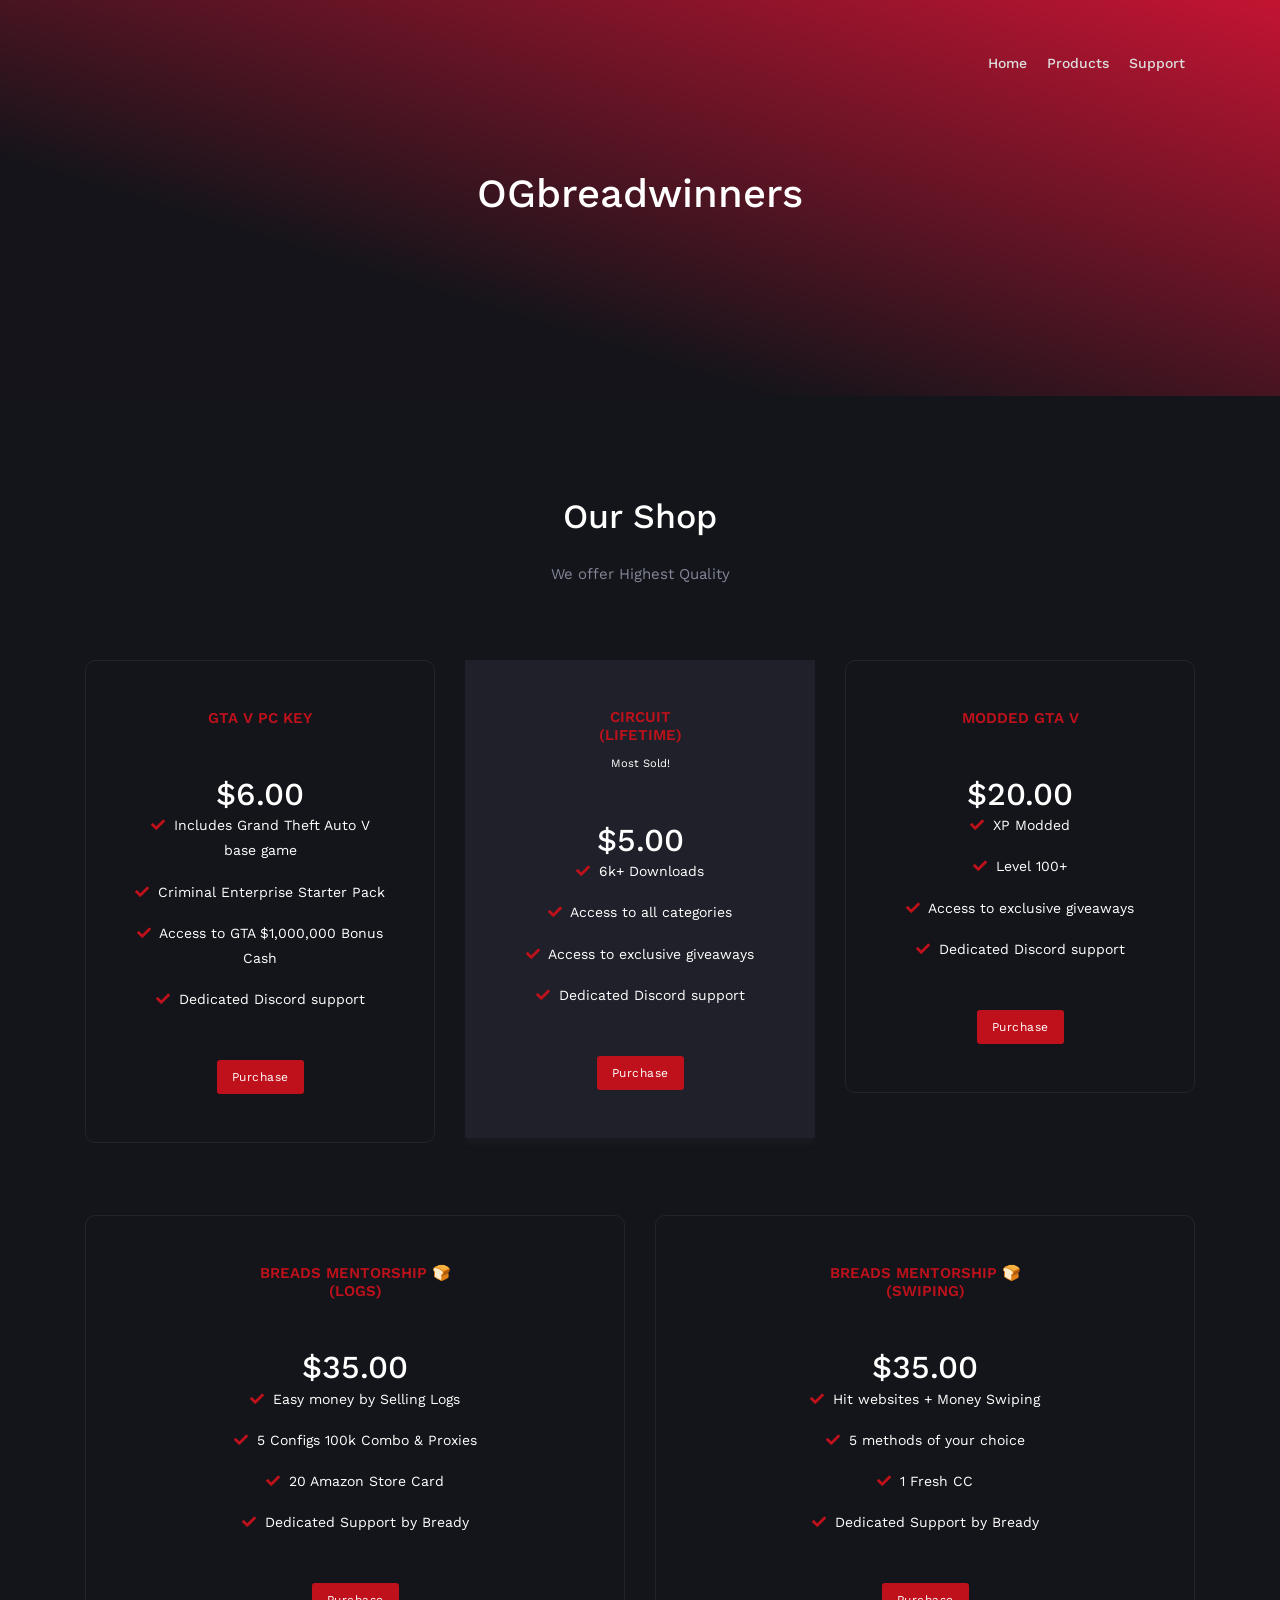
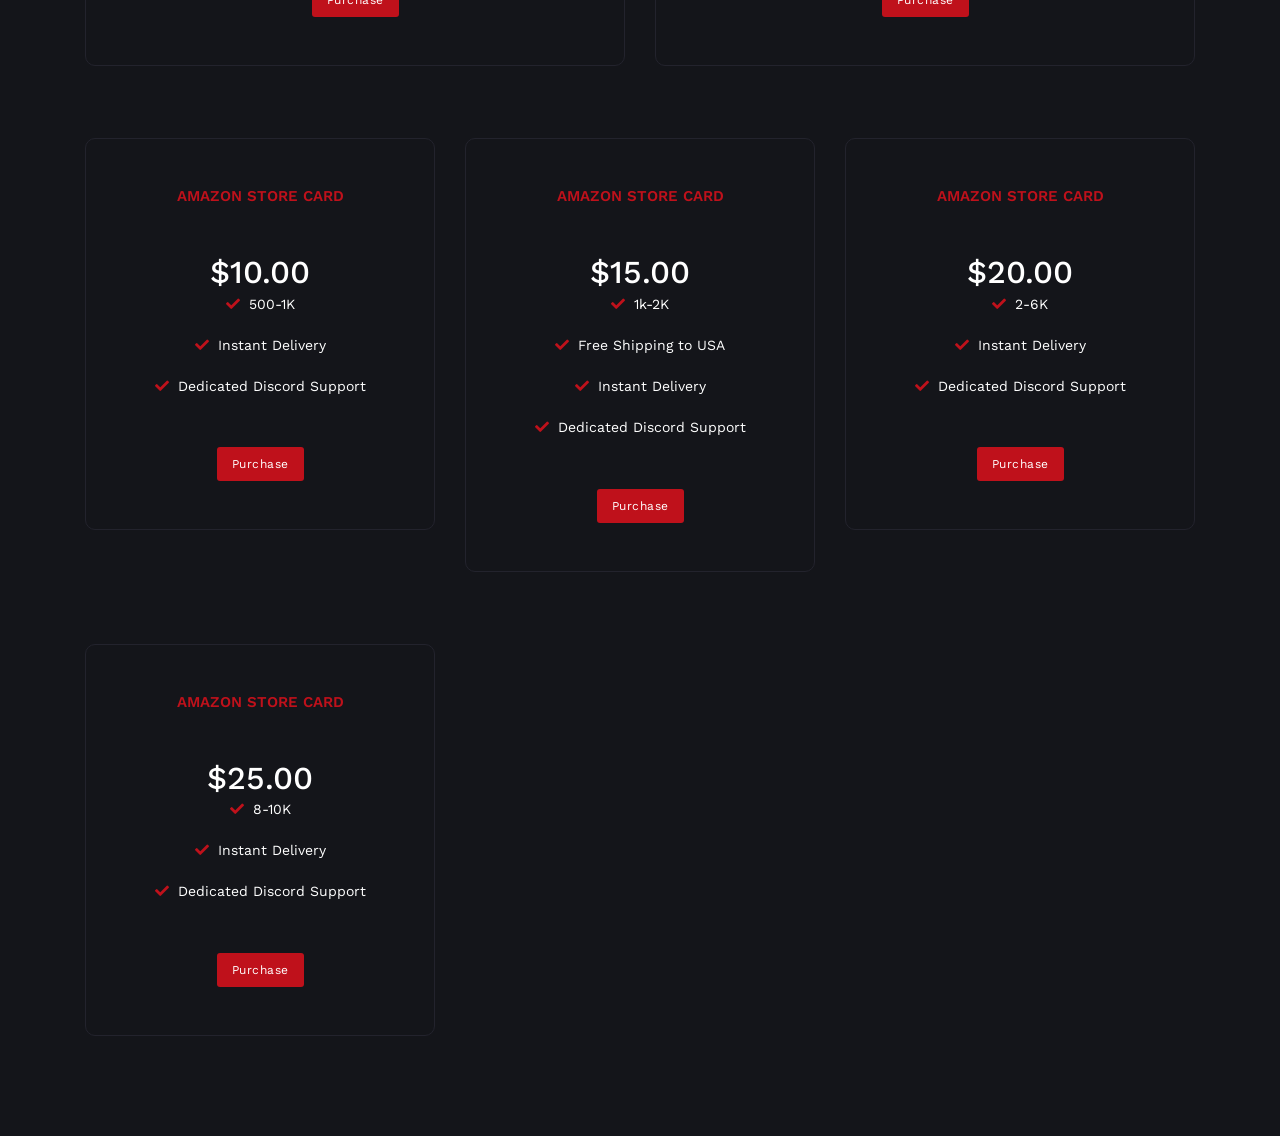
<file: index.html>
<!DOCTYPE html>
<html lang="en">

<head>
    <meta charset="UTF-8">
    <meta name="viewport" content="width=device-width, initial-scale=1.0">
    <link rel="stylesheet" href="css/bootstrap.min.css">
    <link rel="stylesheet" href="css/styles.css">
    <link rel="stylesheet" href="https://cdnjs.cloudflare.com/ajax/libs/font-awesome/5.15.1/css/all.min.css">
    <link rel="icon" type="image/png" href="imagen.png" sizes="64x64">
    <script src="https://imageslidermaker.com/ism/js/ism-2.2.min.js"></script>
    <link href="https://cdn.sellix.io/static/css/embed.css" rel="stylesheet">
    <script src="https://cdn.sellix.io/static/js/embed.js"></script>
    <script async src="https://pagead2.googlesyndication.com/pagead/js/adsbygoogle.js?client=ca-pub-3264183302465948"
     crossorigin="anonymous"></script>
    <!-- Global site tag (gtag.js) - Google Analytics -->
    <script async src="https://www.googletagmanager.com/gtag/js?id=UA-231754728-1">
    </script>
    <script>
        window.dataLayer = window.dataLayer || [];
        function gtag(){dataLayer.push(arguments);}
        gtag('js', new Date());

        gtag('config', 'UA-231754728-1');
    </script>
    <title>OGbreadwinners</title>
</head>

<body>
    
    <!--Navbar Start-->
    <nav class="navbar navbar-expand-lg fixed-top navbar-custom" id="myNAV">
        <div class="container">
            <!-- LOGO -->
            <button class="navbar-toggler" type="button" data-toggle="collapse" data-target="#navbarCollapse" aria-controls="navbarCollapse" aria-expanded="false" aria-label="Toggle navigation">
                        <i class="mdi mdi-menu"></i>
                    </button>
            <div class="collapse navbar-collapse" id="navbarCollapse">
                <ul class="navbar-nav ml-auto navbar-center" id="mySidenav" style="color: #2a2a2a;">
                    <li class="nav-item active">
                        <a href="#home">Home</a>
                    </li>
                    <li class="nav-item">
                        <a href="#pricing">Products</a>
                    </li>
                    <li class="nav-item">
                        <a href="https://discord.gg/bvbMXyc5pD">Support</a>
                    </li>
            </div>
        </div>
    </nav>
    <!-- Navbar End -->
    <section class="bg-home-4" id="home">
        <div class="home-bg-overlay"></div>
        <div class="home-center">
            <div class="home-desc-center">
                <div class="container">
                    <div class="row vertical-content">
                        <div class="col-lg-6">
                            <center>
                                <h1>OGbreadwinners</h1>
                            </center>
                        </div>
                    </div>
                </div>
            </div>
        </div>
    </section>
    <section class="section bg-dark" id="pricing">
        <div class="container">
            <div class="row">
                <div class="col-lg-12">
                    <h2 class="title-heading text-center text-white">Our Shop</h2>
                    <p class="title-desc text-center text-white-50 mt-4">We offer Highest Quality</p>
                </div>
            </div>
            <div>
 <!-- Line - 1  -->
                <div class="row mt-4">
                    <div class="col-lg-4">
                        <div class="pricing-box text-center p-5 mt-5">
                            <h4 class="pricing-plan text-uppercase">GTA V PC Key</h4>
                            <h2 class="pricing-price text-white mt-5 mb-0">$6.00</h2>
                            <p><i class="fas fa-check"></i> Includes Grand Theft Auto V base game</p>
                            <p><i class="fas fa-check"></i> Criminal Enterprise Starter Pack</p>
                            <p><i class="fas fa-check"></i> Access to GTA $1,000,000 Bonus Cash</p>
                            <p><i class="fas fa-check"></i> Dedicated Discord support</p>
                            <div class="mt-5">
                                <button
                                    data-sellix-product="62cb33567d84c"
                                    type="submit"
                                    class="btn btn-custom btn-sm btn-round btn-custom-white"
                                    alt="Buy Now with sellix.io"> 
                                    Purchase
                                </button>
                            </div>
                        </div>
                    </div>

                    <div class="col-lg-4">
                        <div class="pricing-box-active text-center bg-light p-5 mt-5">
                            <h4 class="pricing-plan text-uppercase">CIRCUIT <br> (LIFETIME)</h4>
                            <small class="most-sold">Most Sold!</small>
                            <h2 class="pricing-price text-white mt-5 mb-0">$5.00</h2>
                            <p><i class="fas fa-check"></i> 6k+ Downloads</p>
                            <p><i class="fas fa-check"></i> Access to all categories</p>
                            <p><i class="fas fa-check"></i> Access to exclusive giveaways</p>
                            <p><i class="fas fa-check"></i> Dedicated Discord support</p>
                            <div class="mt-5">
                                <button
                                    data-sellix-product="638d40aa531a3"
                                    type="submit"
                                    class="btn btn-custom btn-sm btn-round btn-custom-white"
                                    alt="Buy Now with sellix.io"> 
                                    Purchase
                                </button>
                            </div>
                        </div>
                    </div>

                    <div class="col-lg-4">
                        <div class="pricing-box text-center p-5 mt-5">
                            <h4 class="pricing-plan text-uppercase">Modded GTA V</h4>
                            <h2 class="pricing-price text-white mt-5 mb-0">$20.00</h2>
                            <p><i class="fas fa-check"></i> XP Modded</p>
                            <p><i class="fas fa-check"></i> Level 100+</p>
                            <p><i class="fas fa-check"></i> Access to exclusive giveaways</p>
                            <p><i class="fas fa-check"></i> Dedicated Discord support</p>
                            <div class="mt-5">
                                <button
                                    data-sellix-product="62cb33e6d122d"
                                    type="submit"
                                    class="btn btn-custom btn-sm btn-round btn-custom-white"
                                    alt="Buy Now with sellix.io"> 
                                    Purchase
                                </button>
                            </div>
                        </div>
                    </div>
                </div>
                <div class="row mt-4">
                    <div class="col-sm-6">
                        <div class="pricing-box text-center p-5 mt-5">
                            <h4 class="pricing-plan text-uppercase">Breads Mentorship 🍞<br>(Logs)</h4>
                            <h2 class="pricing-price text-white mt-5 mb-0">$35.00</h2>
                            <p><i class="fas fa-check"></i> Easy money by Selling Logs </p>
                            <p><i class="fas fa-check"></i> 5 Configs 100k Combo & Proxies</p>
                            <p><i class="fas fa-check"></i> 20 Amazon Store Card</p>
                            <p><i class="fas fa-check"></i> Dedicated Support by Bready</p>
                            <div class="mt-5">
                                <button
                                    data-sellix-product="63b8b6f336756"
                                    type="submit"
                                    class="btn btn-custom btn-sm btn-round btn-custom-white"
                                    alt="Buy Now with sellix.io"> 
                                    Purchase
                                </button>
                            </div>
                        </div>
                    </div>
                    <div class="col-sm-6">
                        <div class="pricing-box text-center p-5 mt-5">
                            <h4 class="pricing-plan text-uppercase">Breads Mentorship 🍞 <br>(Swiping)</h4>
                            <h2 class="pricing-price text-white mt-5 mb-0">$35.00</h2>
                            <p><i class="fas fa-check"></i> Hit websites + Money Swiping</p>
                            <p><i class="fas fa-check"></i> 5 methods of your choice</p>
                            <p><i class="fas fa-check"></i> 1 Fresh CC </p>
                            <p><i class="fas fa-check"></i> Dedicated Support by Bready</p>
                            <div class="mt-5">  
                                <button
                                    data-sellix-product="63b8b837961a3"
                                    type="submit"
                                    class="btn btn-custom btn-sm btn-round btn-custom-white"
                                    alt="Buy Now with sellix.io"> 
                                    Purchase
                                </button>
                            </div>
                        </div>
                    </div>
                </div>
 <!-- Line - 2  -->
 <div class="row mt-4">
    <div class="col-lg-4">
        <div class="pricing-box text-center p-5 mt-5">
            <h4 class="pricing-plan text-uppercase">Amazon Store Card</h4>
            <h2 class="pricing-price text-white mt-5 mb-0">$10.00</h2>
            <p><i class="fas fa-check"></i> 500-1K </p>
            <p><i class="fas fa-check"></i> Instant Delivery</p>
            <p><i class="fas fa-check"></i> Dedicated Discord Support</p>
            <div class="mt-5">
                <button
                    data-sellix-product="63b8b53c6050f"
                    type="submit"
                    class="btn btn-custom btn-sm btn-round btn-custom-white"
                    alt="Buy Now with sellix.io"> 
                    Purchase
                </button>
            </div>
        </div>
    </div>

    <div class="col-lg-4">
        <div class="pricing-box text-center p-5 mt-5">
            <h4 class="pricing-plan text-uppercase">Amazon Store Card</h4>
            <h2 class="pricing-price text-white mt-5 mb-0">$15.00</h2>
            <p><i class="fas fa-check"></i> 1k-2K </p>
            <p><i class="fas fa-check"></i> Free Shipping to USA</p>
            <p><i class="fas fa-check"></i> Instant Delivery</p>
            <p><i class="fas fa-check"></i> Dedicated Discord Support</p>
            <div class="mt-5">
                <button
                    data-sellix-product="63b8b5ca04204"
                    type="submit"
                    class="btn btn-custom btn-sm btn-round btn-custom-white"
                    alt="Buy Now with sellix.io"> 
                    Purchase
                </button>
            </div>
        </div>
    </div>

    <div class="col-lg-4">
        <div class="pricing-box text-center p-5 mt-5">
            <h4 class="pricing-plan text-uppercase">Amazon Store Card</h4>
            <h2 class="pricing-price text-white mt-5 mb-0">$20.00</h2>
            <p><i class="fas fa-check"></i> 2-6K </p>
            <p><i class="fas fa-check"></i> Instant Delivery</p>
            <p><i class="fas fa-check"></i> Dedicated Discord Support</p>
            <div class="mt-5">
                <button
                    data-sellix-product="663b8b628b8f5e"
                    type="submit"
                    class="btn btn-custom btn-sm btn-round btn-custom-white"
                    alt="Buy Now with sellix.io"> 
                    Purchase
                </button>
            </div>
        </div>
    </div>
</div>
<div class="row mt-4">
    <div class="col-lg-4">
        <div class="pricing-box text-center p-5 mt-5">
            <h4 class="pricing-plan text-uppercase">Amazon Store Card</h4>
            <h2 class="pricing-price text-white mt-5 mb-0">$25.00</h2>
            <p><i class="fas fa-check"></i> 8-10K </p>
            <p><i class="fas fa-check"></i> Instant Delivery</p>
            <p><i class="fas fa-check"></i> Dedicated Discord Support</p>
            <div class="mt-5">
                <button
                    data-sellix-product="63b8b78f1ec82"
                    type="submit"
                    class="btn btn-custom btn-sm btn-round btn-custom-white"
                    alt="Buy Now with sellix.io"> 
                    Purchase
                </button>
            </div>
        </div>
    </div>
<!--
    <div class="col-lg-4">
        <div class="pricing-box-active text-center bg-light p-5 mt-5">
            <h4 class="pricing-plan text-uppercase">CIRCUIT (LIFETIME)</h4>
            <small class="most-sold">Most Sold!</small>
            <h2 class="pricing-price text-white mt-5 mb-0">$5.50</h2>
            <p><i class="fas fa-check"></i> 6k+ Downloads</p>
            <p><i class="fas fa-check"></i> Access to all categories</p>
            <p><i class="fas fa-check"></i> Access to exclusive giveaways</p>
            <p><i class="fas fa-check"></i> Dedicated Discord support</p>
            <div class="mt-5">
                <button
                    data-sellix-product="62a1d5b4adc73"
                    type="submit"
                    class="btn btn-custom btn-sm btn-round btn-custom-white"
                    alt="Buy Now with sellix.io"> 
                    Purchase
                </button>
            </div>
        </div>
    </div>

    <div class="col-lg-4">
        <div class="pricing-box text-center p-5 mt-5">
            <h4 class="pricing-plan text-uppercase">Modded GTA V</h4>
            <h2 class="pricing-price text-white mt-5 mb-0">$15.00</h2>
            <p><i class="fas fa-check"></i> XP Modded</p>
            <p><i class="fas fa-check"></i> Level 100+</p>
            <p><i class="fas fa-check"></i> Access to exclusive giveaways</p>
            <p><i class="fas fa-check"></i> Dedicated Discord support</p>
            <div class="mt-5">
                <button
                    data-sellix-product="62a62687ef32e"
                    type="submit"
                    class="btn btn-custom btn-sm btn-round btn-custom-white"
                    alt="Buy Now with sellix.io"> 
                    Purchase
                </button>
            </div>
        </div>
    </div>
</div> -->

                
    </section>
    <script src="https://cdn.sellix.io/static/js/embed.s"></script>
    <script>
        window.onscroll = function() {
            scrollFunction()
        };

        function scrollFunction() {
            if (document.body.scrollTop > 80 || document.documentElement.scrollTop > 80) {
                document.getElementById("myNAV").style.backgroundColor = "black";
                document.getElementById("myNAV").style.padding = "10px 10px";
            } else {
                document.getElementById("myNAV").style.padding = "50px 10px";
                document.getElementById("myNAV").style.backgroundColor = "rgba(255, 0, 0, 0.00)";
            }
        }
    </script>
</body>

</html>
<!---->
</file>
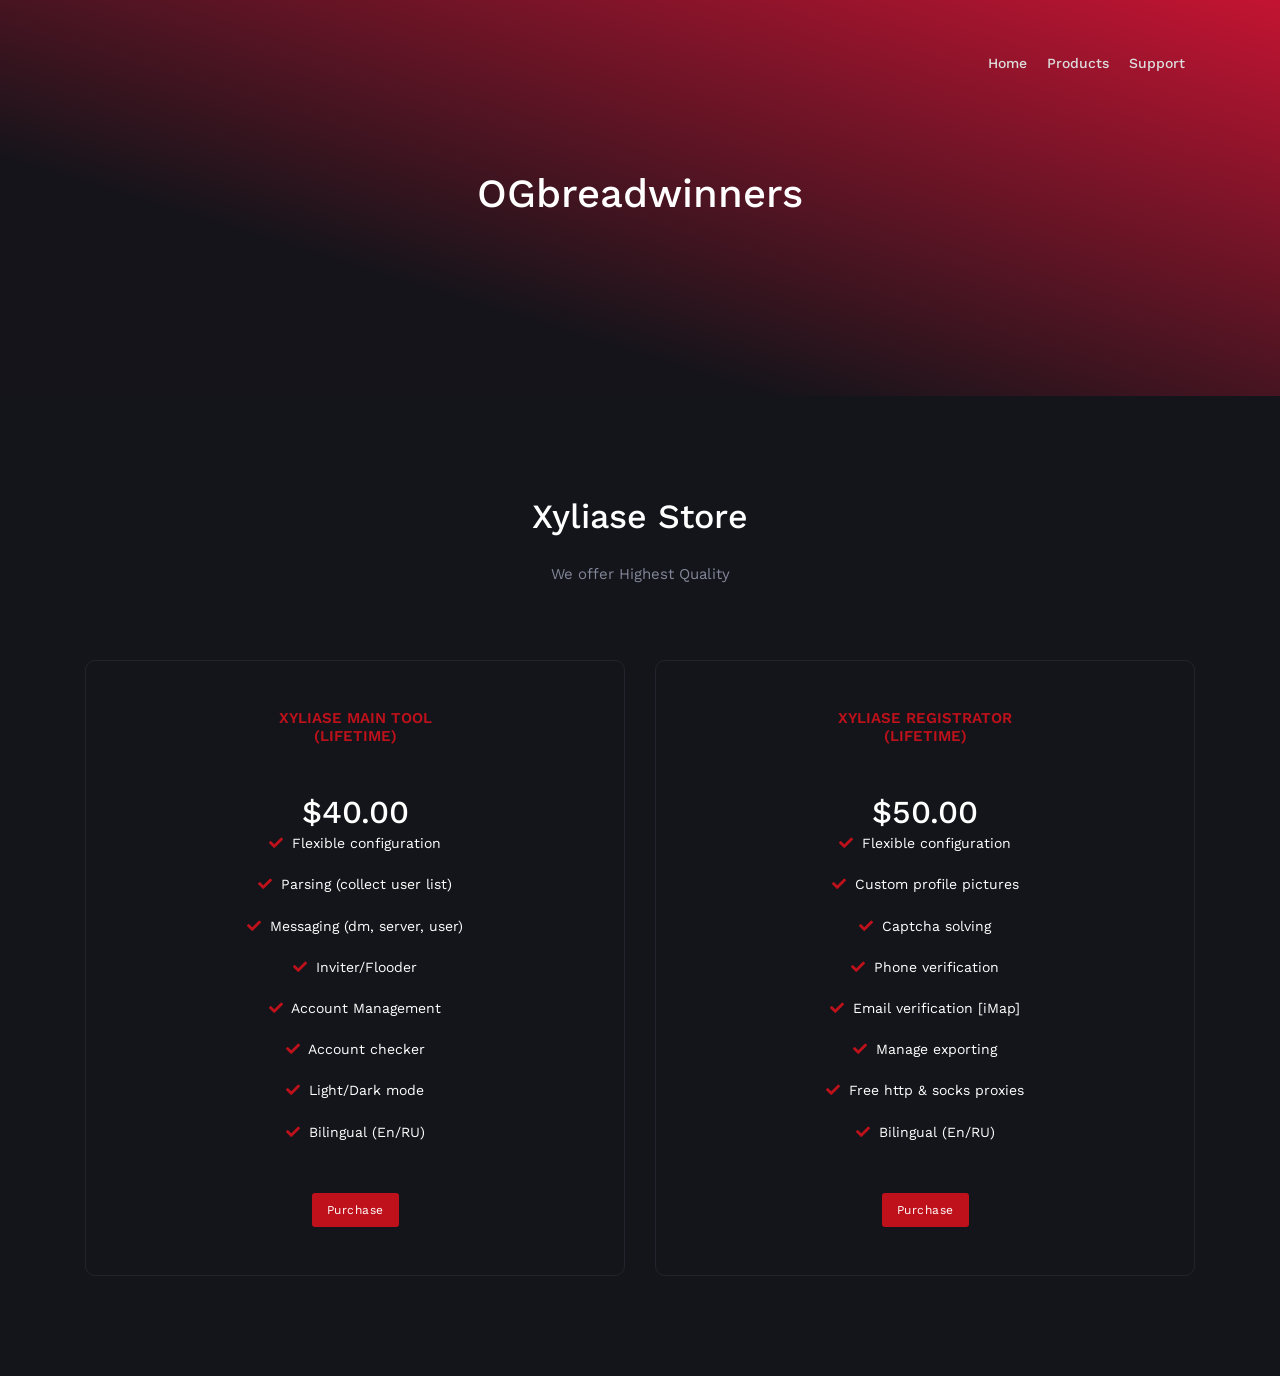
<file: discord-tools.html>
<!DOCTYPE html>
<html lang="en">

<head>
    <meta charset="UTF-8">
    <meta name="viewport" content="width=device-width, initial-scale=1.0">
    <link rel="stylesheet" href="css/bootstrap.min.css">
    <link rel="stylesheet" href="css/styles.css">
    <link rel="stylesheet" href="https://cdnjs.cloudflare.com/ajax/libs/font-awesome/5.15.1/css/all.min.css">
    <link rel="icon" type="image/png" href="imagen.png" sizes="64x64">
    <script src="https://imageslidermaker.com/ism/js/ism-2.2.min.js"></script>
    <link href="https://cdn.sellix.io/static/css/embed.css" rel="stylesheet">
    <script src="https://cdn.sellix.io/static/js/embed.js"></script>
    <script async src="https://pagead2.googlesyndication.com/pagead/js/adsbygoogle.js?client=ca-pub-3264183302465948"
     crossorigin="anonymous"></script>
    <!-- Global site tag (gtag.js) - Google Analytics -->
    <script async src="https://www.googletagmanager.com/gtag/js?id=UA-231754728-1">
    </script>
    <script>
        window.dataLayer = window.dataLayer || [];
        function gtag(){dataLayer.push(arguments);}
        gtag('js', new Date());

        gtag('config', 'UA-231754728-1');
    </script>
    <title>OGbreadwinners</title>
</head>

<body>
    
    <!--Navbar Start-->
    <nav class="navbar navbar-expand-lg fixed-top navbar-custom" id="myNAV">
        <div class="container">
            <!-- LOGO -->
            <button class="navbar-toggler" type="button" data-toggle="collapse" data-target="#navbarCollapse" aria-controls="navbarCollapse" aria-expanded="false" aria-label="Toggle navigation">
                        <i class="mdi mdi-menu"></i>
                    </button>
            <div class="collapse navbar-collapse" id="navbarCollapse">
                <ul class="navbar-nav ml-auto navbar-center" id="mySidenav" style="color: #2a2a2a;">
                    <li class="nav-item active">
                        <a href="https://ogbreadwinners.me/">Home</a>
                    </li>
                    <li class="nav-item">
                        <a href="#pricing">Products</a>
                    </li>

                    <li class="nav-item">
                        <a href="https://discord.gg/bvbMXyc5pD">Support</a>
                    </li>
            </div>
        </div>
    </nav>
    <!-- Navbar End -->
    <section class="bg-home-4" id="home">
        <div class="home-bg-overlay"></div>
        <div class="home-center">
            <div class="home-desc-center">
                <div class="container">
                    <div class="row vertical-content">
                        <div class="col-lg-6">
                            <center>
                                <h1>OGbreadwinners</h1>
                            </center>
                        </div>
                    </div>
                </div>
            </div>
        </div>
    </section>
    <section class="section bg-dark" id="pricing">
        <div class="container">
            <div class="row">
                <div class="col-lg-12">
                    <h2 class="title-heading text-center text-white">Xyliase Store</h2>
                    <p class="title-desc text-center text-white-50 mt-4">We offer Highest Quality</p>
                </div>
            </div>
            <div>
 <!-- Line - 1  --><!-- 
                <div class="row mt-4">
                    <div class="col-lg-4">
                        <div class="pricing-box text-center p-5 mt-5">
                            <h4 class="pricing-plan text-uppercase">GTA V PC Key</h4>
                            <h2 class="pricing-price text-white mt-5 mb-0">$6.00</h2>
                            <p><i class="fas fa-check"></i> Includes Grand Theft Auto V base game</p>
                            <p><i class="fas fa-check"></i> Criminal Enterprise Starter Pack</p>
                            <p><i class="fas fa-check"></i> Access to GTA $1,000,000 Bonus Cash</p>
                            <p><i class="fas fa-check"></i> Dedicated Discord support</p>
                            <div class="mt-5">
                                <button
                                    data-sellix-product="62cb33567d84c"
                                    type="submit"
                                    class="btn btn-custom btn-sm btn-round btn-custom-white"
                                    alt="Buy Now with sellix.io"> 
                                    Purchase
                                </button>
                            </div>
                        </div>
                    </div>

                    <div class="col-lg-4">
                        <div class="pricing-box-active text-center bg-light p-5 mt-5">
                            <h4 class="pricing-plan text-uppercase">CIRCUIT <br> (LIFETIME)</h4>
                            <small class="most-sold">Most Sold!</small>
                            <h2 class="pricing-price text-white mt-5 mb-0">$5.00</h2>
                            <p><i class="fas fa-check"></i> 6k+ Downloads</p>
                            <p><i class="fas fa-check"></i> Access to all categories</p>
                            <p><i class="fas fa-check"></i> Access to exclusive giveaways</p>
                            <p><i class="fas fa-check"></i> Dedicated Discord support</p>
                            <div class="mt-5">
                                <button
                                    data-sellix-product="62cb32eb49f0e"
                                    type="submit"
                                    class="btn btn-custom btn-sm btn-round btn-custom-white"
                                    alt="Buy Now with sellix.io"> 
                                    Purchase
                                </button>
                            </div>
                        </div>
                    </div>

                    <div class="col-lg-4">
                        <div class="pricing-box text-center p-5 mt-5">
                            <h4 class="pricing-plan text-uppercase">Modded GTA V</h4>
                            <h2 class="pricing-price text-white mt-5 mb-0">$20.00</h2>
                            <p><i class="fas fa-check"></i> XP Modded</p>
                            <p><i class="fas fa-check"></i> Level 100+</p>
                            <p><i class="fas fa-check"></i> Access to exclusive giveaways</p>
                            <p><i class="fas fa-check"></i> Dedicated Discord support</p>
                            <div class="mt-5">
                                <button
                                    data-sellix-product="62cb33e6d122d"
                                    type="submit"
                                    class="btn btn-custom btn-sm btn-round btn-custom-white"
                                    alt="Buy Now with sellix.io"> 
                                    Purchase
                                </button>
                            </div>
                        </div>
                    </div>-->
                </div>
                <div class="row mt-4">
                    <div class="col-sm-6">
                        <div class="pricing-box text-center p-5 mt-5">
                            <h4 class="pricing-plan text-uppercase">Xyliase Main Tool<br>(LIFETIME)</h4>
                            <h2 class="pricing-price text-white mt-5 mb-0">$40.00</h2>
                            <p><i class="fas fa-check"></i> Flexible configuration </p>
                            <p><i class="fas fa-check"></i> Parsing (collect user list)</p>
                            <p><i class="fas fa-check"></i> Messaging (dm, server, user)</p>
                            <p><i class="fas fa-check"></i> Inviter/Flooder</p>
                            <p><i class="fas fa-check"></i> Account Management</p>
                            <p><i class="fas fa-check"></i> Account checker</p>
                            <p><i class="fas fa-check"></i> Light/Dark mode</p>
                            <p><i class="fas fa-check"></i> Bilingual (En/RU)</p>
                            <div class="mt-5">
                                <button
                                    data-sellix-product="62cb8ea18aef1"
                                    type="submit"
                                    class="btn btn-custom btn-sm btn-round btn-custom-white"
                                    alt="Buy Now with sellix.io"> 
                                    Purchase
                                </button>
                            </div>
                        </div>
                    </div>
                    <div class="col-sm-6">
                        <div class="pricing-box text-center p-5 mt-5">
                            <h4 class="pricing-plan text-uppercase">Xyliase Registrator<br>(LIFETIME)</h4>
                            <h2 class="pricing-price text-white mt-5 mb-0">$50.00</h2>
                            <p><i class="fas fa-check"></i> Flexible configuration </p>
                            <p><i class="fas fa-check"></i> Custom profile pictures</p>
                            <p><i class="fas fa-check"></i> Captcha solving</p>
                            <p><i class="fas fa-check"></i> Phone verification</p>
                            <p><i class="fas fa-check"></i> Email verification [iMap]</p>
                            <p><i class="fas fa-check"></i> Manage exporting</p>
                            <p><i class="fas fa-check"></i> Free http & socks proxies</p>
                            <p><i class="fas fa-check"></i> Bilingual (En/RU)</p>
                            <div class="mt-5">  
                                <button
                                    data-sellix-product="62cbad74cab82"
                                    type="submit"
                                    class="btn btn-custom btn-sm btn-round btn-custom-white"
                                    alt="Buy Now with sellix.io"> 
                                    Purchase
                                </button>
                            </div>
                        </div>
                    </div>
                </div>
 <!-- Line - 2  --><!-- 
 <div class="row mt-4">
    <div class="col-lg-4">
        <div class="pricing-box text-center p-5 mt-5">
            <h4 class="pricing-plan text-uppercase">Amazon Store Card</h4>
            <h2 class="pricing-price text-white mt-5 mb-0">$8.00</h2>
            <p><i class="fas fa-check"></i> 500-1K </p>
            <p><i class="fas fa-check"></i> Instant Delivery</p>
            <p><i class="fas fa-check"></i> Dedicated Discord Support</p>
            <div class="mt-5">
                <button
                    data-sellix-product="62c8fc5a603e9"
                    type="submit"
                    class="btn btn-custom btn-sm btn-round btn-custom-white"
                    alt="Buy Now with sellix.io"> 
                    Purchase
                </button>
            </div>
        </div>
    </div>

    <div class="col-lg-4">
        <div class="pricing-box text-center p-5 mt-5">
            <h4 class="pricing-plan text-uppercase">Amazon Store Card</h4>
            <h2 class="pricing-price text-white mt-5 mb-0">$10.00</h2>
            <p><i class="fas fa-check"></i> 1k-2K </p>
            <p><i class="fas fa-check"></i> Free Shipping to USA</p>
            <p><i class="fas fa-check"></i> Instant Delivery</p>
            <p><i class="fas fa-check"></i> Dedicated Discord Support</p>
            <div class="mt-5">
                <button
                    data-sellix-product="62c8fc982935c"
                    type="submit"
                    class="btn btn-custom btn-sm btn-round btn-custom-white"
                    alt="Buy Now with sellix.io"> 
                    Purchase
                </button>
            </div>
        </div>
    </div>

    <div class="col-lg-4">
        <div class="pricing-box text-center p-5 mt-5">
            <h4 class="pricing-plan text-uppercase">Amazon Store Card</h4>
            <h2 class="pricing-price text-white mt-5 mb-0">$15.00</h2>
            <p><i class="fas fa-check"></i> 2-6K </p>
            <p><i class="fas fa-check"></i> Instant Delivery</p>
            <p><i class="fas fa-check"></i> Dedicated Discord Support</p>
            <div class="mt-5">
                <button
                    data-sellix-product="62c8fcb6dcc4e"
                    type="submit"
                    class="btn btn-custom btn-sm btn-round btn-custom-white"
                    alt="Buy Now with sellix.io"> 
                    Purchase
                </button>
            </div>
        </div>
    </div>
</div>
<div class="row mt-4">
    <div class="col-lg-4">
        <div class="pricing-box text-center p-5 mt-5">
            <h4 class="pricing-plan text-uppercase">Amazon Store Card</h4>
            <h2 class="pricing-price text-white mt-5 mb-0">$20.00</h2>
            <p><i class="fas fa-check"></i> 8-10K </p>
            <p><i class="fas fa-check"></i> Instant Delivery</p>
            <p><i class="fas fa-check"></i> Dedicated Discord Support</p>
            <div class="mt-5">
                <button
                    data-sellix-product="62c8fccf21c16"
                    type="submit"
                    class="btn btn-custom btn-sm btn-round btn-custom-white"
                    alt="Buy Now with sellix.io"> 
                    Purchase
                </button>
            </div>
        </div>
    </div> -->
<!--
    <div class="col-lg-4">
        <div class="pricing-box-active text-center bg-light p-5 mt-5">
            <h4 class="pricing-plan text-uppercase">CIRCUIT (LIFETIME)</h4>
            <small class="most-sold">Most Sold!</small>
            <h2 class="pricing-price text-white mt-5 mb-0">$5.50</h2>
            <p><i class="fas fa-check"></i> 6k+ Downloads</p>
            <p><i class="fas fa-check"></i> Access to all categories</p>
            <p><i class="fas fa-check"></i> Access to exclusive giveaways</p>
            <p><i class="fas fa-check"></i> Dedicated Discord support</p>
            <div class="mt-5">
                <button
                    data-sellix-product="62a1d5b4adc73"
                    type="submit"
                    class="btn btn-custom btn-sm btn-round btn-custom-white"
                    alt="Buy Now with sellix.io"> 
                    Purchase
                </button>
            </div>
        </div>
    </div>

    <div class="col-lg-4">
        <div class="pricing-box text-center p-5 mt-5">
            <h4 class="pricing-plan text-uppercase">Modded GTA V</h4>
            <h2 class="pricing-price text-white mt-5 mb-0">$15.00</h2>
            <p><i class="fas fa-check"></i> XP Modded</p>
            <p><i class="fas fa-check"></i> Level 100+</p>
            <p><i class="fas fa-check"></i> Access to exclusive giveaways</p>
            <p><i class="fas fa-check"></i> Dedicated Discord support</p>
            <div class="mt-5">
                <button
                    data-sellix-product="62a62687ef32e"
                    type="submit"
                    class="btn btn-custom btn-sm btn-round btn-custom-white"
                    alt="Buy Now with sellix.io"> 
                    Purchase
                </button>
            </div>
        </div>
    </div>
</div> -->

                
    </section>
    <script src="https://cdn.sellix.io/static/js/embed.s"></script>
    <script>
        window.onscroll = function() {
            scrollFunction()
        };

        function scrollFunction() {
            if (document.body.scrollTop > 80 || document.documentElement.scrollTop > 80) {
                document.getElementById("myNAV").style.backgroundColor = "black";
                document.getElementById("myNAV").style.padding = "10px 10px";
            } else {
                document.getElementById("myNAV").style.padding = "50px 10px";
                document.getElementById("myNAV").style.backgroundColor = "rgba(255, 0, 0, 0.00)";
            }
        }
    </script>
</body>

</html>
<!---->
</file>
<file: css/styles.css>
@import url("https://fonts.googleapis.com/css?family=Work+Sans:400,500,600");
body {
    font-family: "Work Sans", sans-serif;
    color: #fff !important;
    font-size: 14px;
    background-color: #222;
}

h1,
h2,
h3,
h4,
h5,
h6 {
    font-family: "Work Sans", sans-serif;
    color: #fff;
}

.btn,
.btn:focus,
button,
button:focus {
    outline: none !important;
}

a {
    text-decoration: none !important;
    outline: none;
    list-style-type: none;
}

p {
    line-height: 1.8;
}

.text-white-50 {
    color: #828698 !important;
}

.section {
    padding-top: 100px;
    padding-bottom: 100px;
    position: relative;
}

.vertical-content {
    display: -moz-flex;
    display: -ms-flexbox;
    display: -webkit-box;
    display: flex;
    -webkit-box-align: center;
    -ms-flex-align: center;
    align-items: center;
    -webkit-align-items: center;
    -webkit-box-pack: center;
    -ms-flex-pack: center;
    justify-content: center;
    -webkit-justify-content: center;
    -webkit-box-orient: horizontal;
    -webkit-box-direction: normal;
    -ms-flex-direction: row;
    flex-direction: row;
}

.bg-overlay {
    background-color: #323232;
    opacity: 0.7;
    position: absolute;
    top: 0;
    left: 0;
    height: 100%;
    width: 100%;
}

.f-12 {
    font-size: 12px;
}

.f-14 {
    font-size: 14px;
}

.f-15 {
    font-size: 15px;
}

.f-16 {
    font-size: 16px;
}

.f-18 {
    font-size: 18px;
}

.f-20 {
    font-size: 20px;
}

.line-height_1_4 {
    line-height: 1.4;
}

.line-height_1_6 {
    line-height: 1.6;
}

.line-height_1_8 {
    line-height: 1.8;
}

.title-desc {
    max-width: 700px;
    margin: 0 auto;
    font-size: 15px;
}

.title-heading {
    font-size: 34px;
}

.bg-custom {
    background-color: #5e02f5;
}

.bg-dark {
    background-color: #14151a !important;
}

.bg-light {
    background-color: #1f2029 !important;
}

.text-custom {
    color: #5e02f5;
}

.text-muted {
    color: #7f83a8 !important;
}

.btn {
    padding: 10px 20px;
    font-size: 14px;
    letter-spacing: 0.5px;
}

.btn:focus {
    -webkit-box-shadow: none;
    box-shadow: none;
}

.btn-sm {
    padding: 7px 14px;
    font-size: 12px;
}

.btn-round {
    border-radius: 3px !important;
}

.btn-rounded {
    border-radius: 30px !important;
}

.btn-custom {
    color: #ffffff;
    border-radius: 0px;
    background-color: #bf111b;
}

.btn-custom:hover,
.btn-custom:focus,
.btn-custom:active,
.btn-custom.active,
.btn-custom.focus,
.btn-custom:active,
.open>.dropdown-toggle .btn-custom {
    color: #ffffff;
    background-color: #ff5e92;
}

.btn-white {
    color: #14151a;
    background-color: #ffffff;
}

.btn-white:hover,
.btn-white:focus,
.btn-white:active,
.btn-white.active,
.btn-white.focus,
.btn-white:active,
.open>.dropdown-toggle .btn-white {
    color: #14151a;
    background-color: #ffffff;
}

.btn-outline {
    color: #ffffff;
    border: 1px solid #ffffff;
    border-radius: 0px;
}

.btn-outline:hover,
.btn-outline:focus,
.btn-outline:active,
.btn-outline.active,
.btn-outline.focus,
.btn-outline:active,
.btn-outline:focus,
.btn-outline:hover,
.open>.dropdown-toggle .btn-outline {
    outline: none;
    border: 1px solid #ffffff;
    background-color: #ffffff;
}

.navbar-custom {
    padding: 40px 0px;
    width: 100%;
    border-radius: 0px;
    z-index: 999;
    margin-bottom: 0px;
    -webkit-transition: all 0.5s ease-in-out;
    transition: all 0.5s ease-in-out;
}

.navbar-custom .navbar-nav li a {
    line-height: 26px;
    color: #ddd;
    font-size: 14px;
    text-transform: capitalize;
    -webkit-transition: all 0.5s;
    transition: all 0.5s;
    background-color: transparent !important;
    padding: 6px 0;
    margin: 0 10px;
    font-weight: 500;
}

.navbar-custom .navbar-nav li a:hover {
    color: #bf111b;
}

.navbar-toggler {
    font-size: 24px;
    margin-top: 5px;
    margin-bottom: 0px;
    color: #14151a;
}

.navbar-toggle {
    font-size: 24px;
    margin-top: 5px;
    margin-bottom: 0px;
    color: #2a2a2a;
}

.nav .open>a,
.nav .open>a:focus,
.nav .open>a:hover {
    background-color: transparent;
    border-color: #337ab7;
}

.navbar-custom .navbar-toggles {
    padding: .25rem .75rem;
    font-size: 18px;
    background: 0 0;
    border: 1px solid transparent;
    color: #ffffff;
    outline: 0;
}

.navbar-custom .navbar-toggles-icon {
    width: 1.5em;
    height: 1.5em;
    vertical-align: middle;
}

.menu-toggle {
    padding: 4.5px 10px !important;
}

.menu-toggle span {
    line-height: 27px;
}

.navbar-button {
    margin-left: 20px;
}


/*---NAVBAR STICKY--*/

.nav-sticky.navbar-custom {
    margin-top: 0px;
    padding: 15px 0px;
    background-color: #ffffff;
    -webkit-box-shadow: 0 10px 33px rgba(140, 140, 140, 0.1);
    box-shadow: 0 10px 33px rgba(140, 140, 140, 0.1);
}

.nav-sticky.navbar-custom.sticky-dark {
    background-color: #14151a;
}

.nav-sticky .logo {
    color: #14151a !important;
}

.nav-sticky .navbar-nav li a {
    color: rgba(255, 255, 255, 0.6) !important;
}

.nav-sticky.navbar-custom .navbar-nav li.active a,
.nav-sticky.navbar-custom .navbar-nav li a:hover,
.nav-sticky.navbar-custom .navbar-nav li a:active {
    color: #00B0F4 !important;
}

.nav-sticky.navbar-custom .navbar-toggles {
    padding: .25rem .75rem;
    border: 1px solid transparent;
    outline: 0;
}

.nav-sticky .navbar-nav {
    margin-top: 0px;
}

.bg-home-1 {
    background-color: #000000;
    background-image: linear-gradient(135deg, #000000 0%, rgba(18, 13, 12, 0.8) 100%);
    background-size: cover;
    background-position: center center;
    position: relative;
    padding: 190px 0px;
}

.home-center {
    display: table;
    width: 100%;
    height: 100%;
}

.home-desc-center {
    display: table-cell;
    vertical-align: middle;
}

.home-content {
    position: relative;
    z-index: 9;
}

.home-img {
    position: relative;
    z-index: 9;
}

.home-title {
    color: #ffffff;
    font-size: 36px;
    max-width: 400px;
}

.home-desc {
    font-size: 16px;
    max-width: 370px;
}

.home-bg-overlay {
    background: linear-gradient(to bottom left, #c31432 0%, #15141a 70%);
    border: none;
    position: absolute;
    top: 0;
    right: 0;
    left: 0;
    bottom: 0;
    width: 100%;
    height: 100%;
}

.home-shape {
    display: block;
    position: absolute;
    width: 100%;
    height: auto;
    bottom: 0;
    left: 0;
}

.home-shape img {
    width: 100%;
    height: auto;
}

.bg-home-2 {
    background-color: #D2A5D2;
    background-image: linear-gradient(135deg, #000000 0%, rgba(18, 13, 12, 0.8) 100%);
    background-size: cover;
    padding-top: 100px;
    position: relative;
}

.home-title-2 {
    color: #ffffff;
    font-size: 36px;
}

.home-desc-2 {
    font-size: 16px;
    max-width: 600px;
}

.home-img-2 img {
    position: relative;
    top: 80px;
    z-index: 1;
    -webkit-box-shadow: 0px 7px 3px 0px #17191f;
    box-shadow: 0px 7px 3px 0px #17191f;
}

.home-button span {
    position: relative;
    top: 8px;
    color: #ffffff;
}

.bg-home-3 {
    background: -webkit-gradient(linear, left top, right top, from(#1f2029), to(#14151a));
    background: linear-gradient(to right, #1f2029, #14151a);
    background-size: cover;
    background-position: center center;
    position: relative;
    padding: 170px 0px 140px 0px;
}

.home-icon-3 i {
    font-size: 30px;
    color: #ffffff;
}

.home-title-3 {
    font-size: 32px;
    color: #ffffff;
}

.home-desc-3 {
    font-size: 16px;
}

.start-form input {
    padding: 13px 28px;
    width: 100%;
    font-size: 14px;
    border: none;
    border-radius: 30px;
    padding-right: 180px;
}

.start-form button {
    position: absolute;
    top: 0px;
    right: 0px;
    padding: 12px 24px;
}

.start-form form {
    position: relative;
    max-width: 450px;
}

.bg-home-4 {
    background: -webkit-gradient(linear, left top, right top, from(#1f2029), to(#14151a));
    background: linear-gradient(to right, #1f2029, #14151a);
    background-size: cover;
    background-position: center center;
    position: relative;
    padding: 170px 0;
}

.home-4 {
    position: relative;
    z-index: 9;
}

.home-title-4 {
    font-size: 42px;
    color: #ffffff;
}

.home-title-4 span {
    font-weight: 600;
}

.home-desc-4 {
    font-size: 18px;
}

.about-icon img {
    height: 30px;
}

.services-box {
    -webkit-box-shadow: 0px 7px 3px 0px #17191f;
    box-shadow: 0px 7px 3px 0px #17191f;
}

.services-title {
    font-size: 24px;
}

.services-icon img {
    width: 45px;
}

.features-icon i {
    font-size: 40px;
    color: #3b4bb3;
}

.read-more {
    color: #ffffff;
    font-weight: 600;
    border-bottom: 2px solid #ffffff;
    padding: 2px 0px;
}

.read-more:hover {
    color: #ff5e92;
    border-bottom: 2px solid #ff5e92;
    padding: 2px 0px;
    -webkit-transition: all 0.3s;
    transition: all 0.3s;
}

.read-more i {
    font-size: 16px;
    position: relative;
    top: 2px;
}

.features-icon-2 i {
    font-size: 40px;
    color: #3b4bb3;
}

.features-title {
    font-size: 40px;
}

.features-icon-3 {
    width: 44px;
    height: 44px;
    background-color: #ff5e92;
    border-radius: 4px;
    text-align: center;
    line-height: 44px;
}

.features-icon-3 i {
    font-size: 25px;
    color: #ffffff;
}

.features-content-3 {
    overflow: hidden;
}

.cta-title {
    font-size: 30px;
    color: #ffffff;
    max-width: 700px;
    margin: 0 auto;
}

.download {
    background-color: #5e02f5;
}

.screenshot-overlay a {
    top: 0;
    left: 0;
    z-index: 0;
    width: 100%;
    height: 100%;
    display: block;
    position: absolute;
}

.screenshot-img img {
    border-radius: 4px;
}

.swiper-button-next {
    background-image: none;
    width: 40px;
    height: 40px;
    line-height: 40px;
    background-color: #14151a;
    text-align: center;
    font-size: 30px;
    color: #ffffff;
    border-radius: 3px;
}

.swiper-button-prev {
    background-image: none;
    width: 40px;
    height: 40px;
    line-height: 40px;
    background-color: #14151a;
    text-align: center;
    font-size: 30px;
    color: #ffffff;
    border-radius: 3px;
}

.swiper-slide img {
    -webkit-box-shadow: 0px 2px 20px rgba(0, 0, 0, 0.15);
    box-shadow: 0px 2px 20px rgba(0, 0, 0, 0.15);
}

.counter {
    background: -webkit-gradient(linear, left top, right top, from(#1f2029), to(#14151a));
    background: linear-gradient(to right, #1f2029, #14151a);
}

.counter-icon i {
    color: #3b4bb3;
    font-size: 40px;
}

.counter-count {
    font-size: 40px;
    color: #ffffff;
}

.pricing-box {
    border: 1px solid #23232d;
    border-radius: 10px;
}

.pricing-box-active {
    -webkit-box-shadow: 0px 7px 3px 0px #17191f;
    box-shadow: 0px 7px 3px 0px #17191f;
}

.pricing-plan {
    color: #bf111b;
    font-size: 15px;
    font-weight: 600;
}

.pricing-price {
    font-size: 32px;
}

.pricing-month {
    color: #7289DA;
}

.bg-client {
    background-color: #121212;
    background-size: cover;
    position: relative;
    background-position: center center;
}

.client-desc {
    max-width: 450px;
    margin: 0 auto;
}

.owl-theme .owl-controls {
    margin-top: 70px;
}

.owl-theme .owl-controls .owl-page span {
    display: block;
    width: 30px;
    height: 7px;
    background-color: #7289DA;
}

.clinet-img img {
    width: 120px;
    -webkit-box-shadow: 0px 0px 20px 0px rgba(239, 239, 239, 0.6);
    box-shadow: 0px 0px 20px 0px rgba(239, 239, 239, 0.6);
    padding: 12px;
    background: #ffffff;
}

.client-logo {
    background-color: #14151a;
}

.faq-icon {
    font-size: 26px;
    color: #ff5e92;
}

.faq-content {
    overflow: hidden;
}

.contact-box {
    -webkit-box-shadow: 0 2px 2px rgba(10, 16, 20, 0.16), 0 0 2px rgba(10, 16, 20, 0.01);
    box-shadow: 0 2px 2px rgba(10, 16, 20, 0.16), 0 0 2px rgba(10, 16, 20, 0.01);
    -webkit-transition: all 0.4s ease 0s;
    transition: all 0.4s ease 0s;
}

.error {
    margin: 8px 0px;
    display: none;
    color: #ea553d;
}

#ajaxsuccess {
    font-size: 16px;
    width: 100%;
    display: none;
    clear: both;
    margin: 8px 0px;
}

.error_message {
    padding: 10px;
    margin-bottom: 20px;
    text-align: center;
    color: #ea553d;
    border: 2px solid #ea553d;
}

.contact-loader {
    display: none;
}

#success_page {
    text-align: center;
    margin-bottom: 50px;
}

.custom-form .form-control {
    height: 44px;
    border: 1px solid #272831;
    font-size: 14px;
    background-color: #1c1d25;
    padding-left: 20px;
    color: #ffffff;
}

.custom-form .form-control:focus {
    outline: 0;
    -webkit-box-shadow: none;
    box-shadow: none;
}

.subscribe-heading {
    position: relative;
    z-index: 9;
}

.subcribe-form input::-webkit-input-placeholder {
    color: rgba(255, 255, 255, 0.4);
    font-weight: normal;
}

.subcribe-form input:-moz-placeholder {
    color: rgba(255, 255, 255, 0.4);
}

.subcribe-form input::-moz-placeholder {
    color: rgba(255, 255, 255, 0.4);
}

.subcribe-form input:-ms-input-placeholder {
    color: rgba(255, 255, 255, 0.4);
}

.footer {
    background: -webkit-gradient(linear, left top, right top, from(#1f2029), to(#14151a));
    background: linear-gradient(to right, #1f2029, #14151a);
    background-size: cover;
    background-position: center center;
    position: relative;
    padding-bottom: 50px;
    padding-top: 70px;
}

.footer-bg-overlay {
    background: url(../images/overlay.png);
    position: absolute;
    top: 0;
    right: 0;
    left: 0;
    bottom: 0;
    width: 100%;
    height: 100%;
}

.footer-heading {
    letter-spacing: 2px;
}

.footer-link a {
    line-height: 40px;
    -webkit-transition: all 0.5s;
    transition: all 0.5s;
    color: rgba(255, 255, 255, 0.5);
}

.footer-link a:hover {
    color: #ffffff;
}

.footer-content {
    position: relative;
    z-index: 9;
}

@media (min-width: 200px) and (max-width: 768px) {
    .navbar-custom {
        margin-top: 0px;
        padding: 15px 0px !important;
        background-color: #14151a !important;
        -webkit-box-shadow: 0 10px 33px rgba(0, 0, 0, 0.1);
        box-shadow: 0 10px 33px rgba(0, 0, 0, 0.1);
        color: #2a2a2a !important;
    }
    .navbar-custom .navbar-nav {
        margin-top: 0px;
    }
    .navbar-custom .navbar-nav li.active {
        border-color: transparent;
    }
    .navbar-custom .navbar-nav li a {
        -webkit-transition: all 0.4s;
        transition: all 0.4s;
        color: rgba(255, 255, 255, 0.6) !important;
        margin: 0px;
    }
    .navbar-custom>.container {
        width: 90%;
    }
    .navbar-custom .navbar-nav li.active a,
    .navbar-custom .navbar-nav li a:hover,
    .navbar-custom .navbar-nav li a:active {
        color: #00B0F4 !important;
    }
    .navbar-toggler {
        font-size: 24px;
        margin-top: 0px;
        margin-bottom: 0px;
        color: #ffffff;
    }
    .home-title {
        font-size: 38px;
    }
    .navbar-button {
        margin-top: 15px;
        margin-left: 0px;
    }
    .features-title {
        font-size: 28px;
    }
    .home-button span {
        display: none;
    }
    .home-title-2 {
        font-size: 32px;
    }
}

.wave {
    position: absolute;
    bottom: 0;
    left: 0;
    width: 100%;
    height: 100px;
    background: url("https://media.discordapp.net/attachments/786984607610306610/788093569763508224/wave.png?width=1024&height=103");
    background-size: 1000px 100px;
}

.wave.wave1 {
    animation: animate 10s linear infinite;
}

@keyframes animate {
    0% {
        background-position-x: 0px;
    }
    100% {
        background-position-x: 1000px;
    }
}

.navbar {
    text-align: center;
}

.bg-dark i {
    margin-right: 4px;
    color: #bf111b;
}

.most-sold {
    animation: blinkingText 1.2s infinite;
}

@keyframes blinkingText {
    0% {
        color: #00B0F4;
    }
    49% {
        color: #00B0F4;
    }
    60% {
        color: transparent;
    }
    99% {
        color: transparent;
    }
    100% {
        color: #00B0F4;
    }
}

.ism-slider>ol,
.ism-slider>ol>li,
.ism-slider>ol>li>img {
    width: 100%;
    list-style: none;
    margin: 0;
    padding: 0;
}

.ism-slider {
    overflow: hidden;
    position: relative;
    padding: 0 !important;
    -webkit-user-select: none;
    -khtml-user-select: none;
    -moz-user-select: none;
    -ms-user-select: none;
    user-select: none;
    cursor: default;
    z-index: 2;
    background-color: rgba(0, 0, 0, 0.1);
    -webkit-animation: ism-fadein 3s;
    -webkit-background-clip: padding-box;
    -moz-background-clip: padding;
    background-clip: padding-box;
}

@-webkit-keyframes ism-fadein {
    from {
        opacity: 0;
    }
    to {
        opacity: 1;
    }
}

@-webkit-keyframes ism-loading {
    50% {
        left: 120px;
    }
}

.ism-slider .ism-slides {
    list-style: none;
    position: absolute;
    height: 100%;
    top: 0;
    padding: 0 !important;
    margin-top: 0;
    margin-bottom: 0;
    z-index: 1;
}

.ism-slider li.ism-slide {
    height: 100%;
    overflow: hidden;
    position: absolute;
    display: block;
    top: 0;
    bottom: 0;
    margin: 0 !important;
    padding: 0 !important;
    background-color: #d5d5d5;
    text-align: center;
}

.ism-slider .ism-img-frame {
    display: block;
    position: absolute;
    width: 100%;
    height: 100%;
}

.ism-slider a.ism-image-link {
    position: absolute;
    color: inherit;
    text-decoration: none;
    display: block;
    top: 0;
    left: 0;
    width: 100%;
    height: 100%;
}

.ism-slider .ism-img {
    display: block;
    border: none;
    position: absolute;
    pointer-events: none;
}

.ism-button,
.ism-pause-button {
    position: absolute;
    display: block;
    -webkit-box-sizing: border-box;
    -moz-box-sizing: border-box;
    box-sizing: border-box;
    border: none;
    outline: none;
    text-align: center;
    z-index: 6;
    cursor: pointer;
    padding: 0;
    background-repeat: no-repeat;
    background-position: center center;
}

.ism-pause-button {
    display: none;
    left: 50%;
}

.ism-slider:hover .ism-pause-button {
    display: block;
}

.ism-caption {
    -webkit-box-sizing: border-box;
    -moz-box-sizing: border-box;
    box-sizing: border-box;
    padding: 0 1em;
    text-shadow: none;
    line-height: 1.2em;
    padding: 0.25em 0.5em;
    width: auto;
    height: auto;
    text-align: center;
    visibility: hidden;
}

a.ism-image-link .ism-caption,
a.ism-caption {
    text-decoration: none;
    font-weight: normal;
}

a.ism-caption:hover {
    text-decoration: underline;
}

.ism-caption-0 {
    z-index: 3;
}

.ism-caption-1 {
    z-index: 4;
}

.ism-caption-2 {
    z-index: 5;
}

.ism-radios {
    margin: 0;
    padding: 0;
    list-style: none;
    color: #fff;
    font-size: 1px;
}

.ism-slider .ism-radios {
    position: absolute;
    -webkit-box-sizing: border-box;
    -moz-box-sizing: border-box;
    box-sizing: border-box;
    z-index: 6;
    bottom: 5px;
    left: 0;
    right: 0;
    width: auto;
    background-color: rgba(255, 255, 255, 0.0);
    padding: 0 7px;
    height: 0;
    overflow: visible;
}

.ism-slider .ism-radios.ism-radios-as-thumbnails {
    bottom: 5px;
}

.ism-radios li {
    position: relative;
    display: inline-block;
    margin: 0 3px;
    padding: 0;
}

.ism-radios input.ism-radio {
    display: none;
}

.ism-radios label {
    display: block;
    -webkit-box-sizing: border-box;
    -moz-box-sizing: border-box;
    box-sizing: border-box;
    margin: 0;
    text-decoration: none;
    cursor: pointer;
}

.ism-radios-as-thumbnails label {
    -webkit-background-size: 120% auto;
    -moz-background-size: 120% auto;
    -o-background-size: 120% auto;
    background-size: 120% auto;
    background-position: center center;
    background-repeat: no-repeat;
    border: 2px solid rgba(255, 255, 255, 0.6);
    opacity: 0.8;
}

.ism-radios-as-thumbnails label:hover {
    border: 2px solid #fff;
    opacity: 1;
}

.ism-radios-as-thumbnails li.active label {
    border: 2px solid rgba(255, 255, 255, 1.0);
    opacity: 1;
}

p.ism-badge {
    margin: 0 auto;
    text-align: right;
    font-size: 10px;
    padding-top: 1px;
    color: #ccc;
    font-family: sans-serif;
    font-weight: normal;
}

p.ism-badge a.ism-link {
    color: inherit;
    text-decoration: none;
    margin-right: 0.25em;
}

p.ism-badge a.ism-link:hover {
    color: #aaa;
    text-decoration: underline;
}

.ism-zoom-in {
    -webkit-animation: zoomin 0.81s linear 1;
    animation: zoomin 0.81s linear 1;
}

@-webkit-keyframes zoomin {
    0% {
        -webkit-transform: scale(1.0);
        transform: scale(1.0);
    }
    100% {
        -webkit-transform: scale(3.0);
        transform: scale(3.0);
    }
}

@keyframes zoomin {
    0% {
        -webkit-transform: scale(1.0);
        transform: scale(1.0);
    }
    100% {
        -webkit-transform: scale(3.0);
        transform: scale(3.0);
    }
}

@-webkit-keyframes fadein {
    0% {
        opacity: 0;
    }
    100% {
        opacity: 1;
    }
}

@keyframes fadein {
    0% {
        opacity: 0;
    }
    100% {
        opacity: 1;
    }
}

@-webkit-keyframes slidein {
    0% {
        -webkit-transform: translate(-1200px, 0);
        transform: translate(-1200px, 0);
    }
    100% {
        -webkit-transform: translate(0, 0);
        transform: translate(0, 0);
    }
}

@keyframes slidein {
    0% {
        -webkit-transform: translate(-1200px, 0);
        transform: translate(-1200px, 0);
    }
    100% {
        -webkit-transform: translate(0, 0);
        transform: translate(0, 0);
    }
}

@-webkit-keyframes popin {
    50% {
        -webkit-transform: scale(1.2);
        transform: scale(1.2);
    }
}

@keyframes popin {
    50% {
        -webkit-transform: scale(1.2);
        transform: scale(1.2);
    }
}

.ism-zoom-pan {
    -webkit-animation: zoompan 20.0s linear 1;
    animation: zoompan 20.0s linear 1;
}

@-webkit-keyframes zoompan {
    0% {
        -webkit-transform: translate(0, 0) scale(1.0);
        transform: translate(0, 0) scale(1.0);
    }
    50% {
        -webkit-transform: translate(-5%, -5%) scale(1.3);
        transform: translate(-5%, -5%) scale(1.3);
    }
    100% {
        -webkit-transform: translate(0, 0) scale(1.0);
        transform: translate(0, 0) scale(1.0);
    }
}

@keyframes zoompan {
    0% {
        -webkit-transform: translate(0, 0) scale(1.0);
        transform: translate(0, 0) scale(1.0);
    }
    50% {
        -webkit-transform: translate(-5%, -5%) scale(1.3);
        transform: translate(-5%, -5%) scale(1.3);
    }
    100% {
        -webkit-transform: translate(0, 0) scale(1.0);
        transform: translate(0, 0) scale(1.0);
    }
}

.ism-zoom-rotate {
    -webkit-animation: zoomrotate 20.0s linear 1;
    animation: zoomrotate 20.0s linear 1;
}

@-webkit-keyframes zoomrotate {
    0% {
        -webkit-transform: rotate(0) scale(1.0);
        transform: rotate(0) scale(1.0);
    }
    50% {
        -webkit-transform: rotate(-5deg) scale(1.3);
        transform: rotate(-5deg) scale(1.3);
    }
    100% {
        -webkit-transform: rotate(0) scale(1.0);
        transform: rotate(0) scale(1.0);
    }
}

@keyframes zoomrotate {
    0% {
        -webkit-transform: rotate(0) scale(1.0);
        transform: rotate(0) scale(1.0);
    }
    50% {
        -webkit-transform: rotate(-5deg) scale(1.3);
        transform: rotate(-5deg) scale(1.3);
    }
    100% {
        -webkit-transform: rotate(0) scale(1.0);
        transform: rotate(0) scale(1.0);
    }
}


/* SLIDER */

#my-slider {
    width: 844px;
    -webkit-border-radius: 5px;
    border-radius: 5px;
}

#my-slider-ism-badge {
    width: 844px;
}

#my-slider:before {
    content: '';
    display: block;
    padding-top: 36%;
}

#my-slider .ism-frame {
    position: absolute;
    top: 0;
    bottom: 0;
    left: 0;
    width: 100%;
}

#my-slider .ism-button {
    display: block;
    width: 50px;
    height: 50px;
    background-size: 16px 16px;
    top: 50%;
    margin-top: -25px;
    color: #fff;
    background-color: rgba(0, 0, 0, 0.0);
    display: block;
    visibility: visible;
}

#my-slider .ism-button-prev {
    background-image: url([data-uri]);
    left: 10px;
}

#my-slider .ism-button-next {
    background-image: url([data-uri]);
    right: 10px;
}

#my-slider .ism-pause-button {
    width: 50px;
    height: 50px;
    background-size: 16px 16px;
    top: 50%;
    margin-top: -25px;
    border-radius: 25px;
    margin-left: -25px;
    color: #fff;
    background-color: rgba(0, 0, 0, 0.0);
}

#my-slider .ism-button-prev:hover {
    left: 7px;
}

#my-slider .ism-button-next:hover {
    right: 7px;
}

#my-slider .ism-radios {
    display: none;
    height: 20px;
    text-align: center;
}

#my-slider .ism-radios label {
    width: 20px;
    height: 20px;
    border-radius: 3px;
    color: #000;
    background-color: rgba(255, 255, 255, 0.5);
}

#my-slider .ism-radios li.active label {
    background-color: rgba(255, 255, 255, 1.0);
}

#my-slider .ism-radios label:hover {
    background-color: rgba(255, 255, 255, 0.8);
}


/* SLIDES */

#my-slider .ism-slide-0 .ism-img-frame {
    width: 100%;
}

#my-slider .ism-slide-0 .ism-img {
    width: 100%;
    top: 50%;
    -webkit-transform: translateY(-50%);
    -moz-transform: translateY(-50%);
    -ms-transform: translateY(-50%);
    transform: translateY(-50%);
}

#my-slider .ism-slide-1 .ism-img-frame {
    width: 100%;
}

#my-slider .ism-slide-1 .ism-img {
    width: 100%;
    top: 50%;
    -webkit-transform: translateY(-50%);
    -moz-transform: translateY(-50%);
    -ms-transform: translateY(-50%);
    transform: translateY(-50%);
}

#my-slider .ism-slide-2 .ism-img-frame {
    width: 100%;
}

#my-slider .ism-slide-2 .ism-img {
    width: 100%;
    top: 50%;
    -webkit-transform: translateY(-50%);
    -moz-transform: translateY(-50%);
    -ms-transform: translateY(-50%);
    transform: translateY(-50%);
}
</file>
